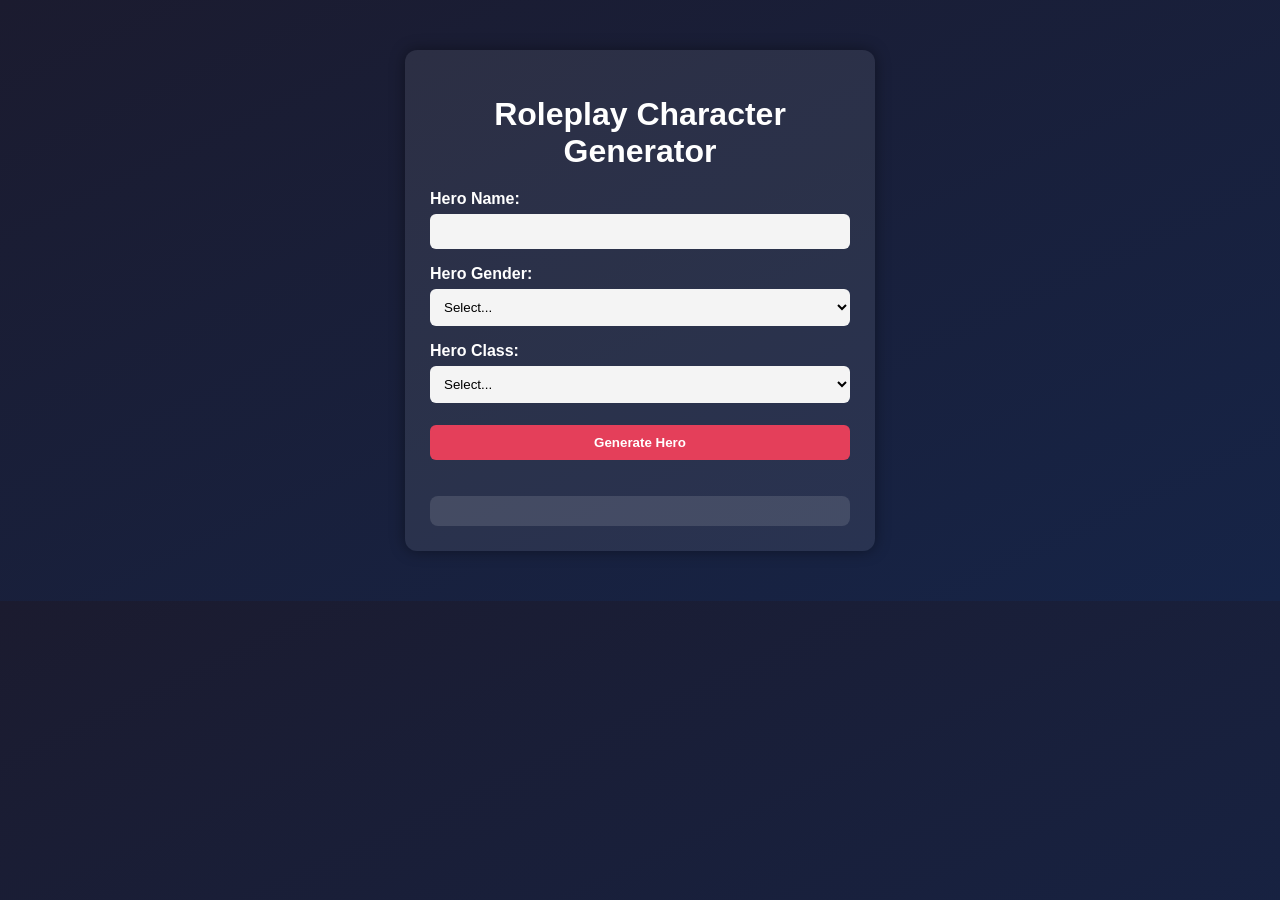
<file: week-2/project/index.html>
<!doctype html>
<html>
  <head>
    <!--
    Pragmatic JavaScript
    Chapter 1
    Programming Assignment

    Author: Leslie Espino
    Date: April 5th, 2026
    Filename: index.html
  -->

    <title>Roleplay Character Generator</title>
    <link rel="stylesheet" type="text/css" href="styles.css" />
  </head>

  <body>
    <div id="mainContainer">
      <h1>Roleplay Character Generator</h1>
      <form id="characterForm">
        <label for="heroName">Hero Name:</label><br />
        <input type="text" id="heroName" name="heroName" required /><br />

        <label for="heroGender">Hero Gender:</label><br />
        <select id="heroGender" name="heroGender" required>
          <option value="">Select...</option>
          <option value="male">Male</option>
          <option value="female">Female</option>
          <option value="other">Other</option></select
        ><br />

        <label for="heroClass">Hero Class:</label><br />
        <select id="heroClass" name="heroClass" required>
          <option value="">Select...</option>
          <option value="warrior">Warrior</option>
          <option value="mage">Mage</option>
          <option value="rogue">Rogue</option></select
        ><br />

        <button id="generateHero">Generate Hero</button>
      </form>

      <div id="characterOutput"></div>
    </div>

    <script src="script.js"></script>
  </body>
</html>
</file>
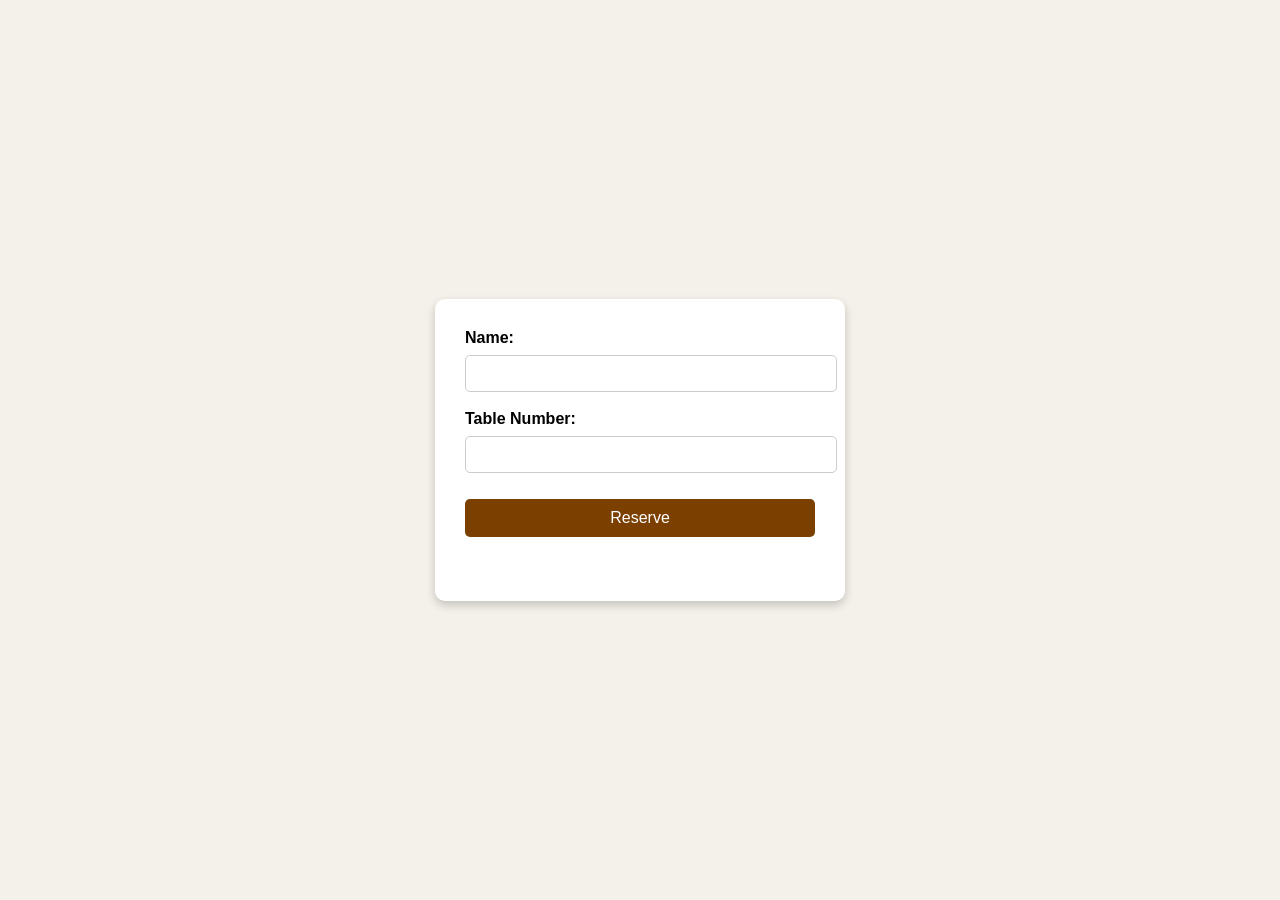
<file: week-5/restaurant-reservation/index.html>
<!doctype html>
<html>
  <head>
    <!--
      Pragmatic JavaScript
      Chapter 2
      Programming Assignment

      Author: Leslie Espino 
      Date: April 27th, 2026
      Filename: index.html
    -->
    <title>Table Reservation</title>
    <link rel="stylesheet" type="text/css" href="styles.css" />
  </head>
  <body>
    <div class="form-container">
      <form id="reservationForm">
        <label for="name">Name:</label><br />
        <input type="text" id="name" name="name" /><br />
        <label for="tableNumber">Table Number:</label><br />
        <input type="number" id="tableNumber" name="tableNumber" /><br />
        <input type="submit" value="Reserve" />
      </form>
      <p id="message"></p>
    </div>
    <script src="script.js"></script>
  </body>
</html>
</file>
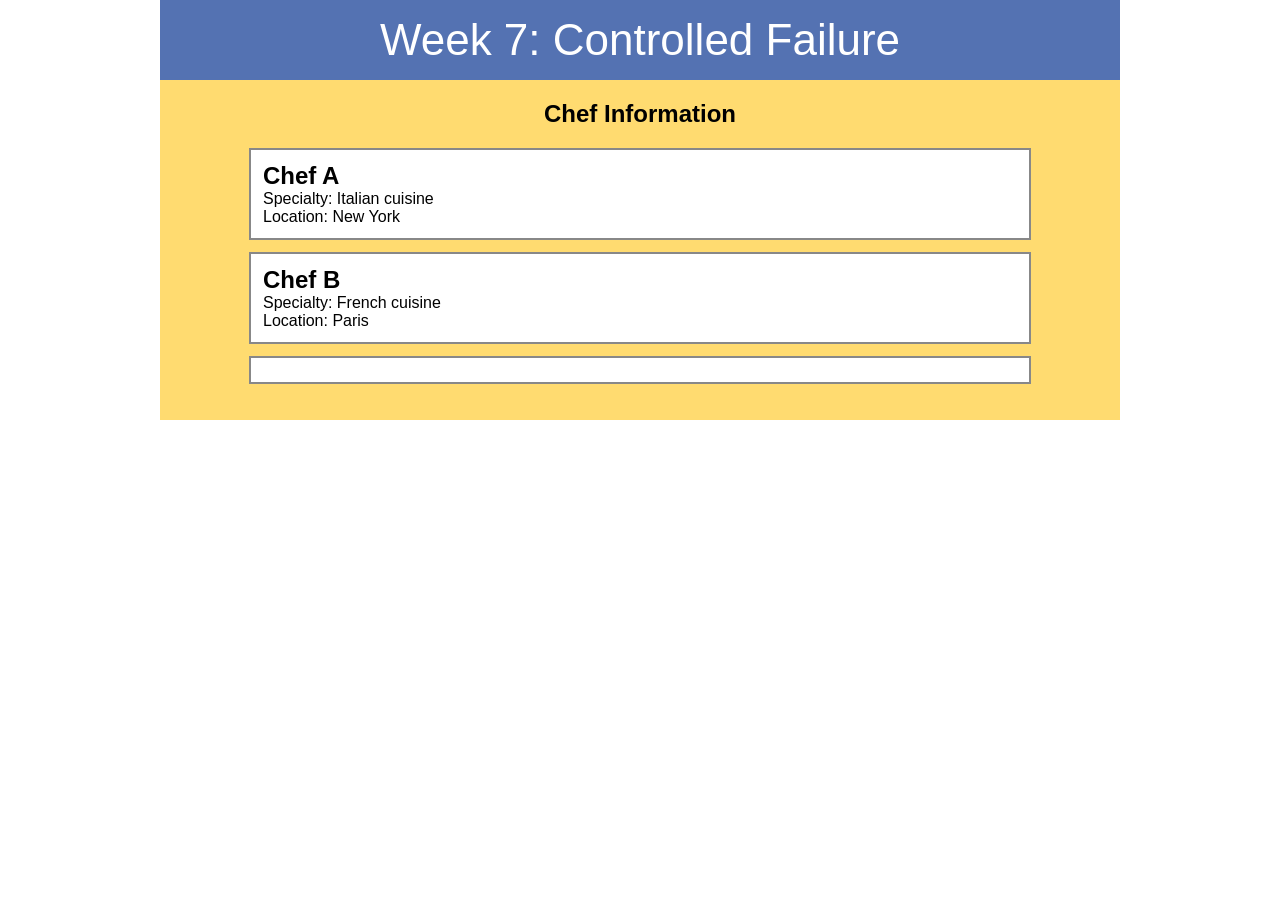
<file: week-7/chef-dashboard/index.html>
<!DOCTYPE html>
<html lang="en">
<head>
  <meta charset="utf-8">
  <title>WEB 330 – Week 7</title>
  <link rel="stylesheet" href="styles.css">
</head>
<body>
  <header>Week 7: Controlled Failure</header>

  <section>
    <h1>Chef Information</h1>
    <div id="chef1"></div>
    <div id="chef2"></div>
    <div id="chef3"></div>
  </section>

  <script src="script.js"></script>
</body>
</html>
</file>
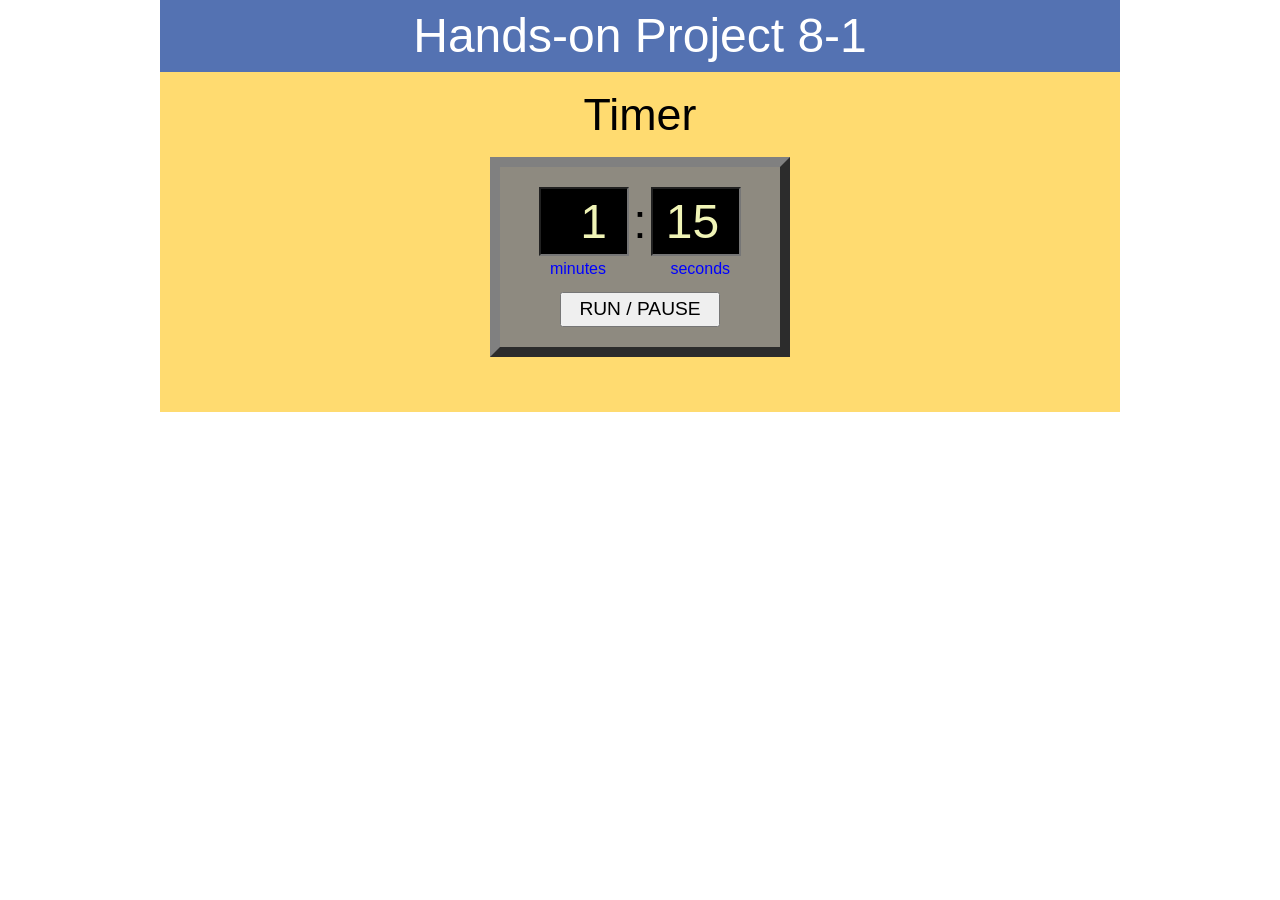
<file: week-1/project-1/project08-01.html>
<!doctype html>
<html>
  <head>
    <!--
      JavaScript 7th Edition
      Chapter 8
      Hands-on Project 8-1

      Author: Leslie Espino
      Date: March 29th, 2026

      Filename: project08-01.html
   -->
    <meta charset="utf-8" />
    <meta name="viewport" content="width=device-width,initial-scale=1.0" />
    <title>Hands-on Project 8-1</title>
    <link rel="stylesheet" href="styles.css" />
    <script src="project08-01.js" defer></script>
  </head>

  <body>
    <header>
      <h1>Hands-on Project 8-1</h1>
    </header>

    <section>
      <h1>Timer</h1>
      <div id="timerClock">
        <input
          id="minutesBox"
          type="number"
          value="1"
          min="0"
          max="10"
          step="1"
        />
        <span id="separator">:</span>
        <input
          id="secondsBox"
          type="number"
          value="15"
          min="0"
          max="59"
          step="1"
        /><br />
        <span id="minLabel">minutes</span> <span id="secLabel">seconds</span>
        <input id="runPauseButton" type="button" value="RUN / PAUSE" />
      </div>
    </section>
  </body>
</html>
</file>
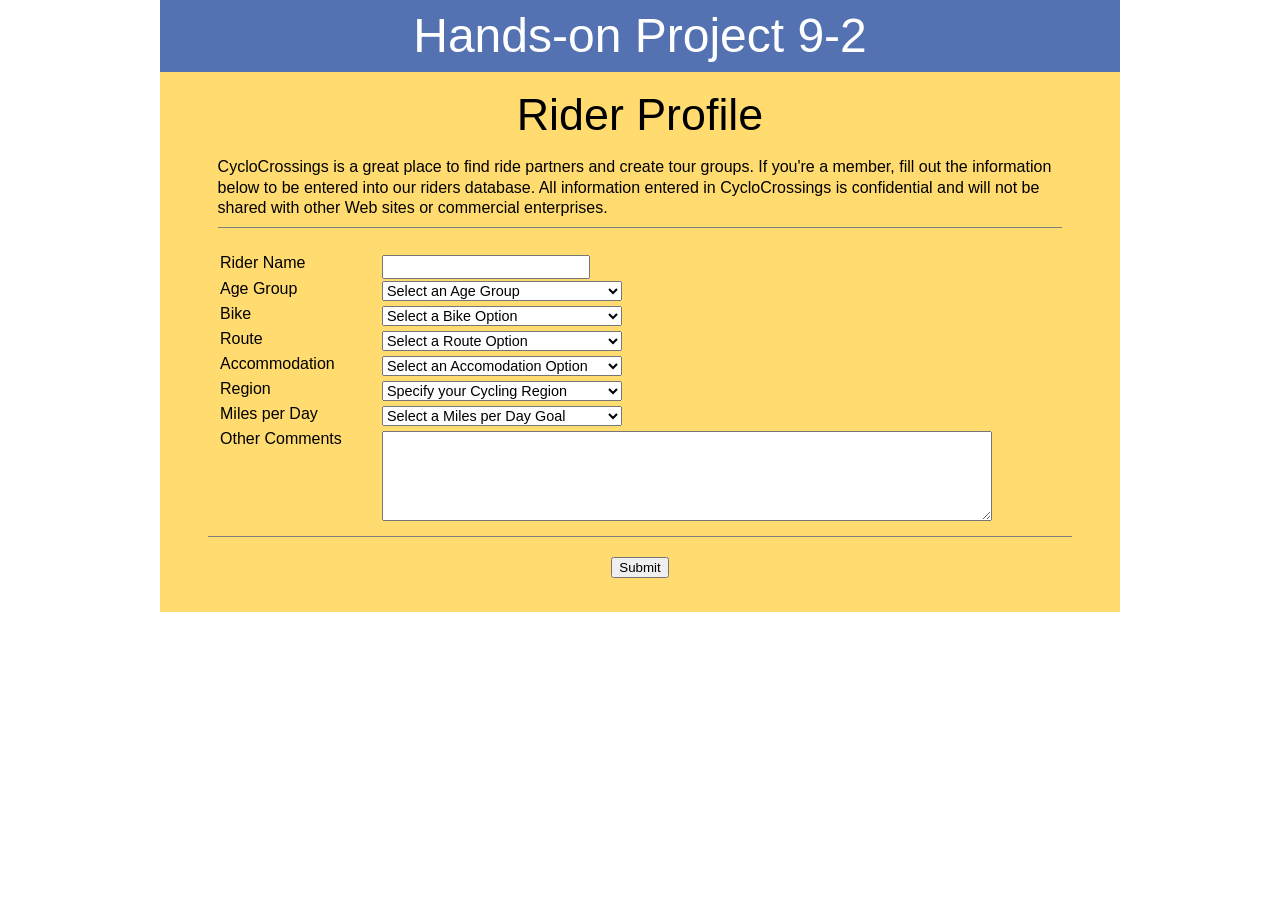
<file: week-3/project/project09-02a.html>
<!doctype html>
<html>
  <head>
    <!--
      JavaScript 7th Edition
      Chapter 9
      Hands-on Project 9-2

      Author: Leslie Espino
      Date: April 11th, 2026

      Filename: project09-02a.html
   -->
    <meta charset="utf-8" />
    <title>Hands-on Project 9-2</title>
    <link rel="stylesheet" href="styles.css" />
  </head>

  <body>
    <header>
      <h1>Hands-on Project 9-2</h1>
    </header>

    <section>
      <h1>Rider Profile</h1>
      <p id="intro">
        CycloCrossings is a great place to find ride partners and create tour
        groups. If you're a member, fill out the information below to be entered
        into our riders database. All information entered in CycloCrossings is
        confidential and will not be shared with other Web sites or commercial
        enterprises.
      </p>

      <table id="profile">
        <colgroup>
          <col id="firstCol" />
          <col id="secondCol" />
        </colgroup>
        <tr>
          <td>Rider Name</td>
          <td>
            <input name="riderName" id="riderName" type="text" />
          </td>
        </tr>
        <tr>
          <td>Age Group</td>
          <td>
            <select name="ageGroup" id="ageGroup" size="1">
              <option value="">Select an Age Group</option>
              <option value="16 - 20">16 - 20</option>
              <option value="21 - 30">21 - 30</option>
              <option value="31 - 40">31 - 40</option>
              <option value="41 - 50">41 - 50</option>
              <option value="51 - 60">51 - 60</option>
              <option value="61 - 70">61 - 70</option>
              <option value="71+">71+</option>
            </select>
          </td>
        </tr>
        <tr>
          <td>Bike</td>
          <td>
            <select name="bikeOption" id="bikeOption" size="1">
              <option value="">Select a Bike Option</option>
              <option value="road">Road Bike</option>
              <option value="mountain">Mountain Bike</option>
              <option value="either">Either</option>
            </select>
          </td>
        </tr>
        <tr>
          <td>Route</td>
          <td>
            <select name="routeOption" id="routeOption" size="1">
              <option value="">Select a Route Option</option>
              <option value="road">Road</option>
              <option value="trail">Trail</option>
              <option value="either">Either</option>
            </select>
          </td>
        </tr>
        <tr>
          <td>Accommodation</td>
          <td>
            <select name="accOption" id="accOption" size="1">
              <option value="">Select an Accomodation Option</option>
              <option value="camping">Camping</option>
              <option value="motel">Motel</option>
              <option value="either">Either</option>
            </select>
          </td>
        </tr>
        <tr>
          <td>Region</td>
          <td>
            <select name="region" id="region" size="1">
              <option value="">Specify your Cycling Region</option>
              <option value="Northeast">Northeast</option>
              <option value="East Coast">East Coast</option>
              <option value="Southeast">Southeast</option>
              <option value="Midwest">Midwest</option>
              <option value="Mountain">Mountain</option>
              <option value="Southwest">Southwest</option>
              <option value="West Coast">West Coast</option>
              <option value="Northwest">Northwest</option>
            </select>
          </td>
        </tr>
        <tr>
          <td>Miles per Day</td>
          <td>
            <select name="miles" id="miles" size="1">
              <option value="">Select a Miles per Day Goal</option>
              <option value="21 - 40">21 - 40</option>
              <option value="41 - 60">41 - 60</option>
              <option value="61 - 80">61 - 80</option>
              <option value="81 - 100">81 - 100</option>
              <option value="100+">100+</option>
            </select>
          </td>
        </tr>
        <tr>
          <td>Other Comments</td>
          <td>
            <textarea name="comments" id="comments"></textarea>
          </td>
        </tr>
      </table>

      <p style="text-align: center">
        <input
          id="submitButton"
          type="button"
          value="Submit"
          onclick="showData()"
        />
      </p>
    </section>
    <script src="project09-02a.js"></script>
  </body>
</html>
</file>
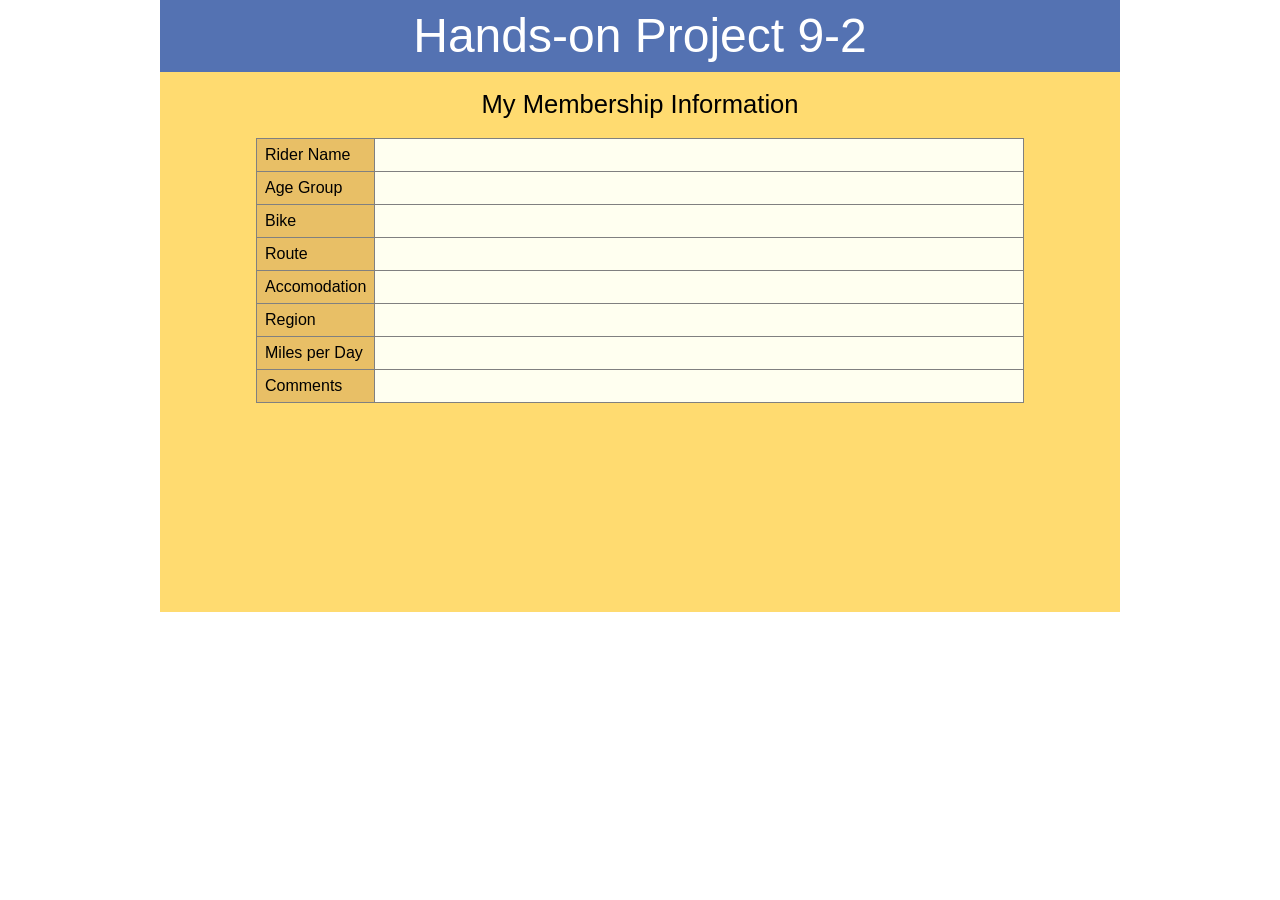
<file: week-3/project/project09-02b.html>
<!doctype html>
<html>
  <head>
    <!--
      JavaScript 7th Edition
      Chapter 8
      Hands-on Project 9-2

      Author: Leslie Espino 
      Date: April 11th, 2026

      Filename: project09-02b.html
   -->
    <meta charset="utf-8" />
    <meta name="viewport" content="width=device-width,initial-scale=1.0" />
    <title>Hands-on Project 9-2</title>
    <link rel="stylesheet" href="styles.css" />
  </head>

  <body>
    <header>
      <h1>Hands-on Project 9-2</h1>
    </header>

    <section>
      <h1 id="h2b">My Membership Information</h1>

      <table id="order">
        <tr>
          <th>Rider Name</th>
          <td id="riderName"></td>
        </tr>
        <tr>
          <th>Age Group</th>
          <td id="ageGroup"></td>
        </tr>
        <tr>
          <th>Bike</th>
          <td id="bikeOption"></td>
        </tr>
        <tr>
          <th>Route</th>
          <td id="routeOption"></td>
        </tr>
        <tr>
          <th>Accomodation</th>
          <td id="accOption"></td>
        </tr>
        <tr>
          <th>Region</th>
          <td id="region"></td>
        </tr>
        <tr>
          <th>Miles per Day</th>
          <td id="miles"></td>
        </tr>
        <tr>
          <th>Comments</th>
          <td id="comments"></td>
        </tr>
      </table>
    </section>
    <script src="project09-02b.js"></script>
  </body>
</html>
</file>
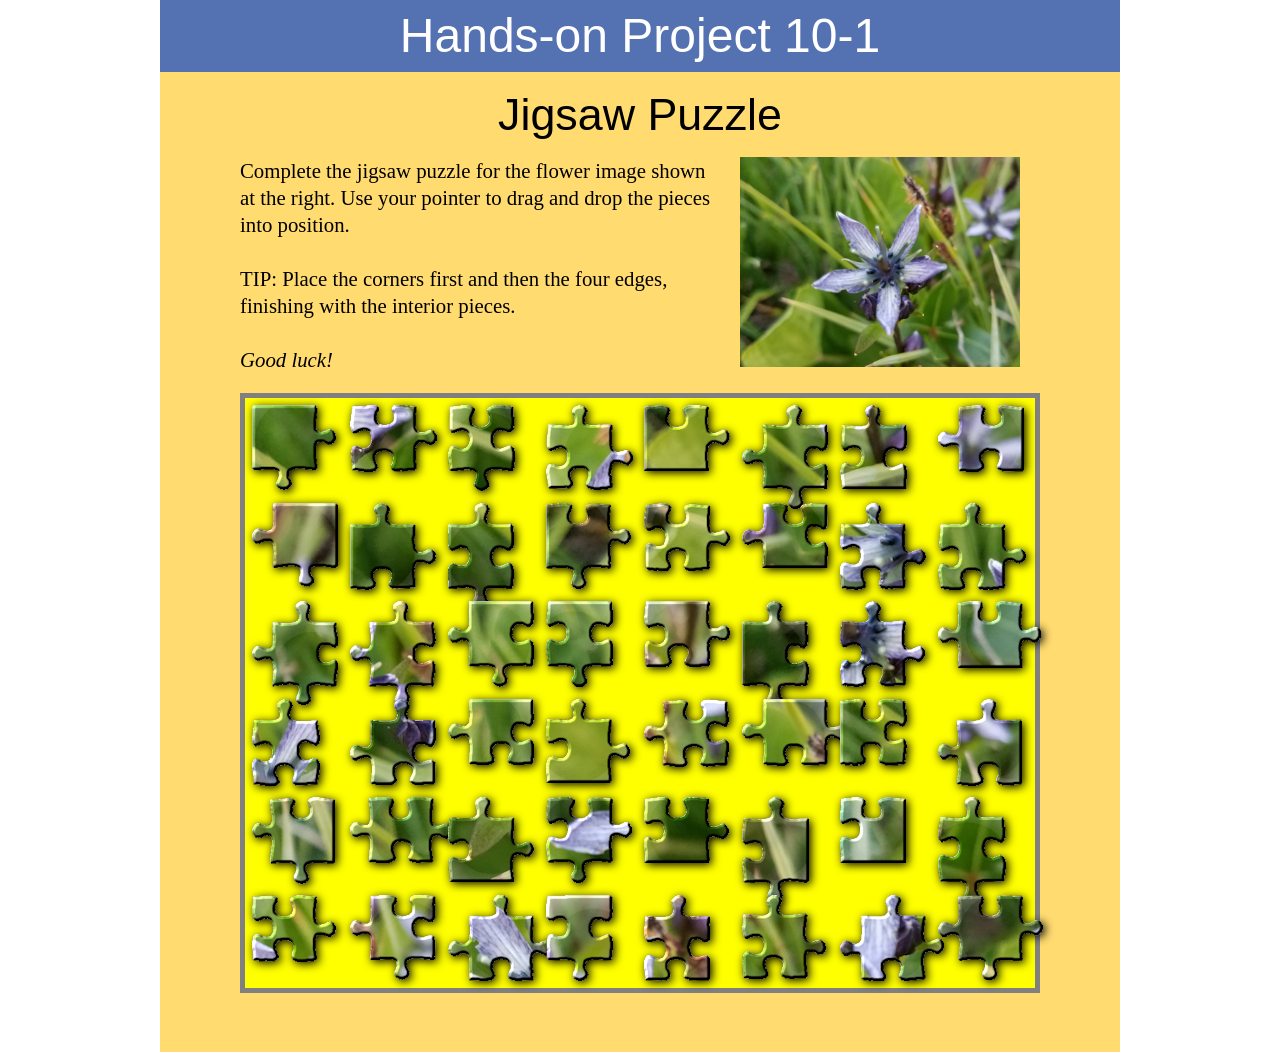
<file: week-4/project/project10-01.html>
<!doctype html>
<html>
  <head>
    <!--
      JavaScript 7th Edition
      Chapter 10
      Hands-on Project 10-1

      Author: Leslie Espino
      Date: April 18th, 2026

      Filename: project10-01.html
   -->
    <meta charset="utf-8" />
    <meta name="viewport" content="width=device-width,initial-scale=1.0" />
    <title>Hands-on Project 10-1</title>
    <link rel="stylesheet" href="styles.css" />
    <script src="project10-01.js" defer></script>
  </head>

  <body>
    <header>
      <h1>Hands-on Project 10-1</h1>
    </header>

    <section>
      <h1>Jigsaw Puzzle</h1>
      <p>
        <img src="puzzle.png" alt="" /> Complete the jigsaw puzzle for the
        flower image shown at the right. Use your pointer to drag and drop the
        pieces into position. <br /><br />
        TIP: Place the corners first and then the four edges, finishing with the
        interior pieces. <br />
        <br /><em>Good luck!</em>
      </p>
      <div id="puzzleBoard"></div>
    </section>
  </body>
</html>
</file>
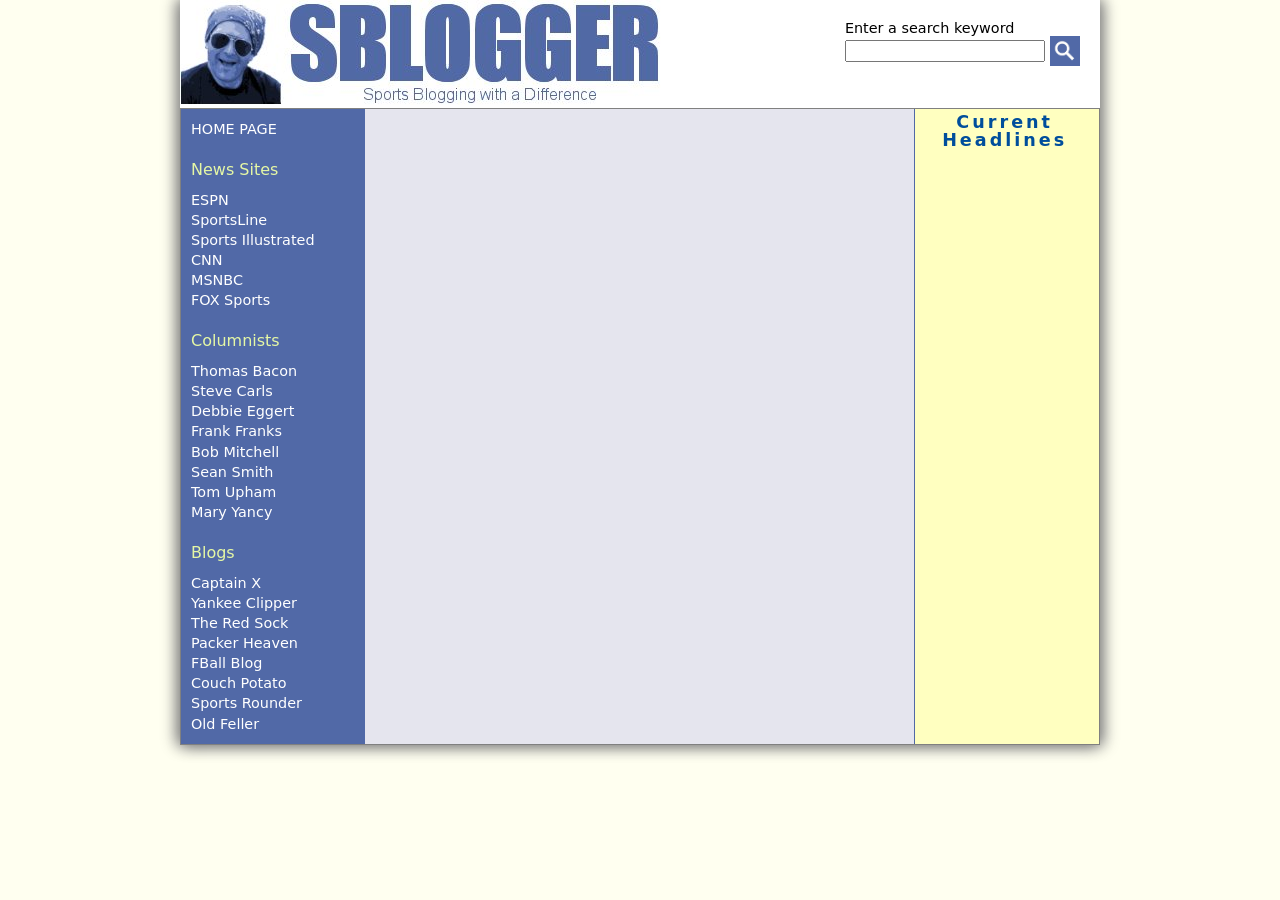
<file: week-6/chapter/js11_txt.html>
<!DOCTYPE html>
<html>
<head>
   <!--
      JavaScript 7th Edition
      Chapter 11
      Chapter case

      SBlogger Website
      Author: 
      Date:   

      Filename: js11.html
   -->
   <title>Sblogger News</title>
   <meta charset="utf-8" />
   <link href="styles.css" rel="stylesheet" type="text/css" />

</head>

<body>
   <header>
      <img src="sblogo.jpg" alt="SBLOGGER" />
          <div id="search">
            <label for="sInput">Enter a search keyword</label><br />
            <input type="text" id="sInput" name="sInput" autocomplete="off" />
            <input type="image" id="sButton" src="search.png" />

            <div id="suggestBox"></div>
         </div>  
   </header>

   <section>
   <nav id="links">
      <ul>
         <li><a href="sblogger.htm">HOME PAGE</a></li>
         <li class="linktitle">News Sites</li>
         <li><a href="#">ESPN</a></li>
         <li><a href="#">SportsLine</a></li>
         <li><a href="#">Sports Illustrated</a></li>
         <li><a href="#">CNN</a></li>
         <li><a href="#">MSNBC</a></li>
         <li><a href="#">FOX Sports</a></li>
         <li class="linktitle">Columnists</li>
         <li><a href="#">Thomas Bacon</a></li>
         <li><a href="#">Steve Carls</a></li>
         <li><a href="#">Debbie Eggert</a></li>
         <li><a href="#">Frank Franks</a></li>
         <li><a href="#">Bob Mitchell</a></li>
         <li><a href="#">Sean Smith</a></li>
         <li><a href="#">Tom Upham</a></li>
         <li><a href="#">Mary Yancy</a></li>
         <li class="linktitle">Blogs</li>
         <li><a href="#">Captain X</a></li>
         <li><a href="#">Yankee Clipper</a></li>
         <li><a href="#">The Red Sock</a></li>
         <li><a href="#">Packer Heaven</a></li>
         <li><a href="#">FBall Blog</a></li>
         <li><a href="#">Couch Potato</a></li>
         <li><a href="#">Sports Rounder</a></li>
         <li><a href="#">Old Feller</a></li>
      </ul>         
      </nav>
      
      <article id="stories"></article>
      
      <aside id="news">
         <h1>Current Headlines</h1>
      </aside>
   </section>  
</body>

</html>
</file>
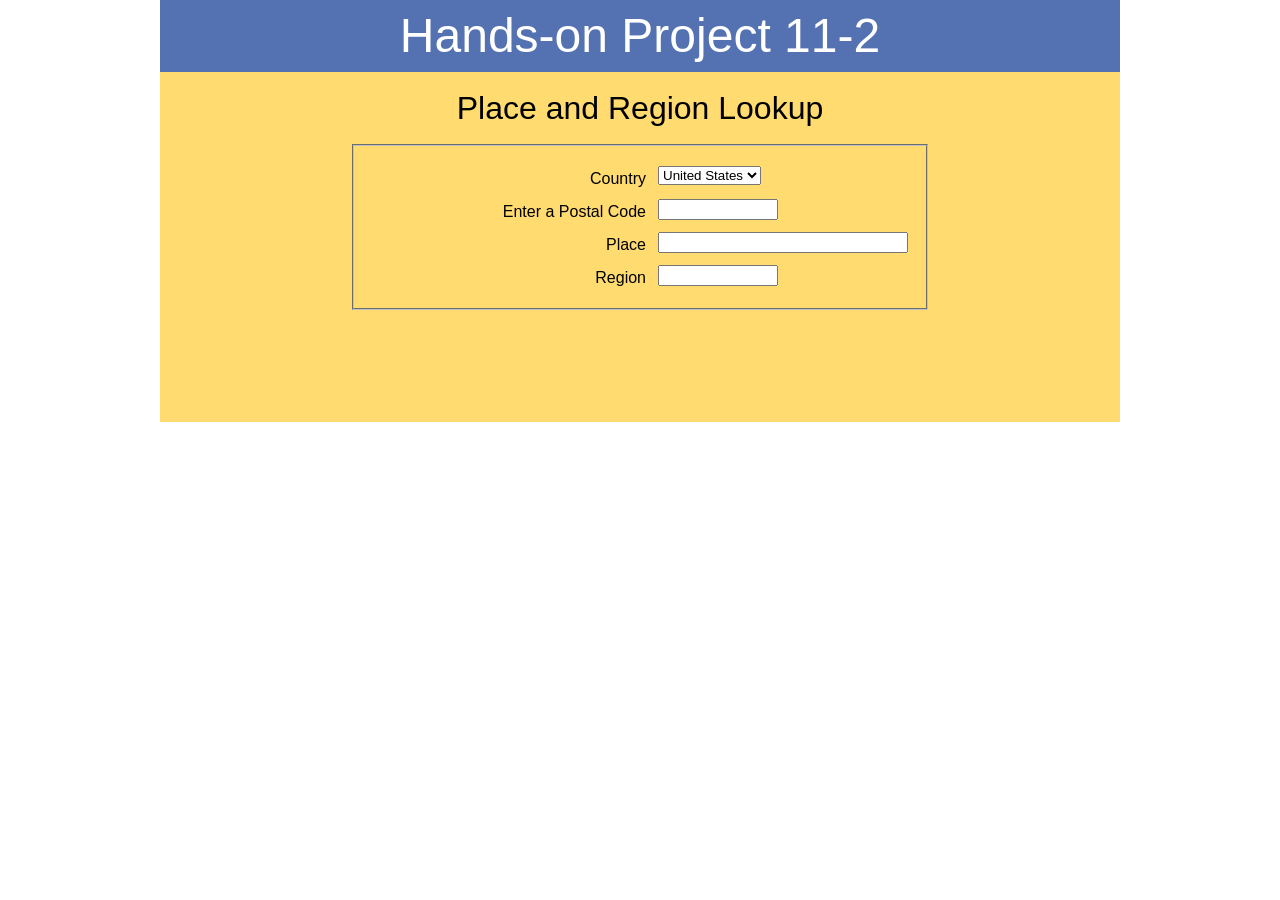
<file: week-6/project11-02/project11-02.html>
<!doctype html>
<html>
  <head>
    <!--
      JavaScript 7th Edition
      Chapter 11
      Hands-on Project 11-2

      Author: Leslie Espino 
      Date: May 3rd, 2026

      Filename: project11-02.html
   -->
    <meta charset="utf-8" />
    <meta name="viewport" content="width=device-width,initial-scale=1.0" />
    <title>Hands-on Project 11-2</title>
    <link rel="stylesheet" href="styles.css" />
    <script src="project11-02.js" defer></script>
  </head>

  <body>
    <header>
      <h1>Hands-on Project 11-2</h1>
    </header>

    <section>
      <h1>Place and Region Lookup</h1>
      <fieldset id="addressFields">
        <label for="country">Country</label>
        <select name="country" id="country">
          <option value="us">United States</option>
          <option value="at">Austria</option>
          <option value="ca">Canada</option>
          <option value="ch">Switzerland</option>
          <option value="de">Germany</option>
          <option value="fr">France</option>
          <option value="gb">Great Britain</option>
          <option value="in">India</option>
          <option value="it">Italy</option>
          <option value="jp">Japan</option>
          <option value="mx">Mexico</option>
          <option value="nz">New Zealand</option>
          <option value="ru">Russia</option>
          <option value="es">Spain</option>
          <option value="se">Sweden</option>
          <option value="tr">Turkey</option>
          <option value="za">South Africa</option>
        </select>
        <label for="postalCode">Enter a Postal Code</label>
        <input
          type="text"
          name="postalCode"
          id="postalCode"
          autocomplete="off"
        />
        <label for="place">Place</label>
        <input type="text" name="place" id="place" autocomplete="off" />
        <label for="region">Region</label>
        <input type="text" name="region" id="region" autocomplete="off" />
      </fieldset>
    </section>
  </body>
</html>
</file>
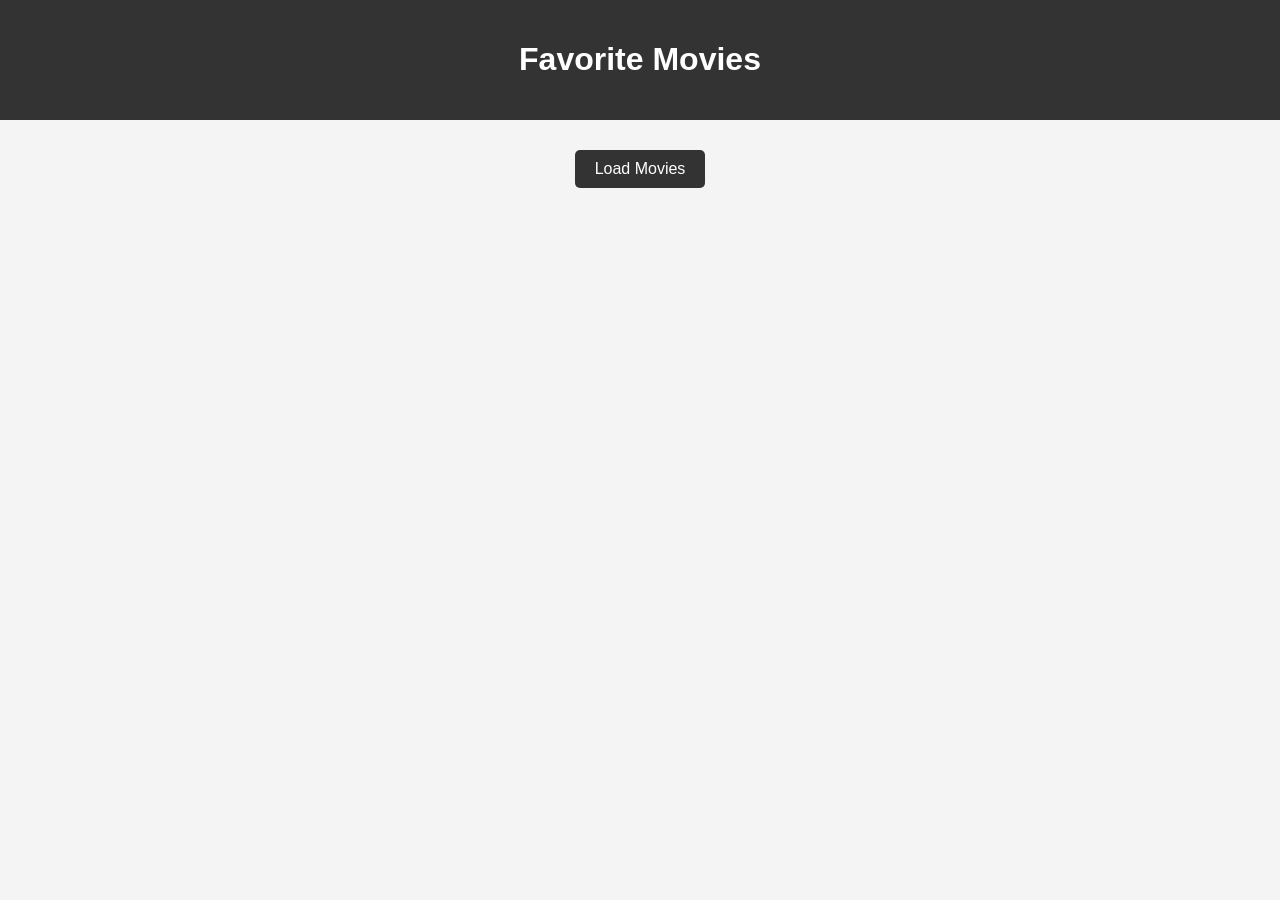
<file: week-9/project12-03/project12-03.html>
<!doctype html>
<html lang="en">
  <head>
    <meta charset="UTF-8" />
    <meta name="viewport" content="width=device-width, initial-scale=1.0" />
    <title>Movie Collection</title>
    <link rel="stylesheet" href="styles.css" />
  </head>

  <body>
    <header>
      <h1>Favorite Movies</h1>
    </header>

    <main>
      <button id="loadBtn">Load Movies</button>

      <p id="message"></p>

      <div id="movieContainer"></div>
    </main>

    <script src="project12-03.js"></script>
  </body>
</html>
</file>
<file: week-2/project/styles.css>
/*
  Pragmatic JavaScript
  Chapter 1
  Programming Assignment

  Author: Leslie Espino 
  Date: April 5th, 2026
  Filename: styles.css
*/

body {
  font-family: Arial, sans-serif;
  background: linear-gradient(to bottom right, #1b1b2f, #162447);
  color: #ffffff;
  margin: 0;
  padding: 0;
}

#mainContainer {
  width: 420px;
  margin: 50px auto;
  background-color: rgba(255, 255, 255, 0.08);
  padding: 25px;
  border-radius: 12px;
  box-shadow: 0 0 15px rgba(0, 0, 0, 0.4);
}

h2 {
  margin-top: 0;
}

label {
  font-weight: bold;
}

input,
select,
button {
  width: 100%;
  padding: 10px;
  margin-top: 6px;
  margin-bottom: 16px;
  border: none;
  border-radius: 6px;
  box-sizing: border-box;
}

input,
select {
  background-color: #f4f4f4;
  color: #000000;
}

button {
  background-color: #e43f5a;
  color: white;
  font-weight: bold;
  cursor: pointer;
}

button:hover {
  background-color: #ff5c7a;
}

#characterOutput {
  margin-top: 20px;
  padding: 15px;
  background-color: rgba(255, 255, 255, 0.12);
  border-radius: 8px;
}

h1 {
  text-align: center;
  margin-bottom: 20px;
}
</file>
<file: week-5/restaurant-reservation/styles.css>
/*
  Pragmatic JavaScript
  Chapter 2
  Programming Assignment

  Author: Leslie Espino 
  Date: April 27th, 2026
  Filename: styles.css
*/

body {
  font-family: Arial, sans-serif;
  background-color: #f4f1ea;
  display: flex;
  justify-content: center;
  align-items: center;
  height: 100vh;
  margin: 0;
}

.form-container {
  background-color: white;
  padding: 30px;
  width: 350px;
  border-radius: 10px;
  box-shadow: 0 4px 10px rgba(0, 0, 0, 0.2);
}

label {
  font-weight: bold;
}

input {
  width: 100%;
  padding: 10px;
  margin: 8px 0 18px 0;
  border: 1px solid #ccc;
  border-radius: 5px;
}

input[type="submit"] {
  background-color: #7b3f00;
  color: white;
  border: none;
  cursor: pointer;
  font-size: 16px;
}

input[type="submit"]:hover {
  background-color: #5c2f00;
}

#message {
  font-weight: bold;
  margin-top: 15px;
  text-align: center;
}
</file>
<file: week-7/chef-dashboard/styles.css>
/* JavaScript 7th Edition style (adapted) */

* { box-sizing: border-box; }

html, body, div, h1, h2, p, header, section {
  margin: 0;
  padding: 0;
  border: 0;
}

body {
  width: 960px;
  margin: 0 auto;
  font-family: Verdana, Geneva, sans-serif;
}

header {
  background: #5472B2;
  color: #fff;
  font-size: 44px;
  text-align: center;
  padding: 15px 0;
}

section {
  background-color: #FFDB70;
  padding: 20px;
  min-height: 340px;
}

section h1 {
  text-align: center;
  margin-bottom: 20px;
}

div {
  background: #fff;
  width: 85%;
  margin: 12px auto;
  padding: 12px;
  border: 2px solid #888;
}
</file>
<file: week-1/project-1/styles.css>
/*  JavaScript 7th Edition
    Chapter 8
    Hands-on Project 8-1

    Filename: styles.css
*/

/* apply a natural box layout model to all elements */
* {
   -moz-box-sizing: border-box;
   -webkit-box-sizing: border-box;
   box-sizing: border-box;
}

/* reset rules */
html, body, div, span, applet, object, iframe,
h1, h2, h3, h4, h5, h6, p, blockquote, pre,
a, abbr, acronym, address, big, cite, code,
del, dfn, em, img, ins, kbd, q, s, samp,
small, strike, strong, sub, sup, tt, var,
b, u, i, center,
dl, dt, dd, ol, ul, li,
fieldset, form, label, legend,
table, caption, tbody, tfoot, thead, tr, th, td,
article, aside, canvas, details, embed, 
figure, figcaption, footer, header, hgroup, 
menu, nav, output, ruby, section, summary,
time, mark, audio, video {
   margin: 0;
   padding: 0;
   border: 0;
   font-size: 100%;
   font: inherit;
   vertical-align: baseline;
}

/* HTML5 display-role reset for older browsers */
article, aside, details, figcaption, figure, 
footer, header, hgroup, menu, nav, section {
   display: block;
}

body {
   line-height: 1;
   width: 960px;
   background: white;
   margin: 0 auto;
   font-family: Verdana, Geneva, sans-serif; 
}

ol, ul {
   list-style: none;
}

/* page header */
header {
   background: #5472B2;
   width: 100%;
   color: #FFFFFF;
   font-size: 48px;
   text-align: center;
   line-height: 1.5em;
   margin-bottom: 0;
}



/*-------------------- Project Styles ------------------*/

section {
   background-color: #FFDB70;
   margin-top: 0;
   padding-bottom: 20px;
   user-select:none;
   height: 340px;
}

section h1 {
   font-size: 2.8em;
   text-align: center;
   margin: 0;
   padding: 20px 0;
}

div#timerClock {
   display: block;
   margin: 0 auto;
   width: 300px;
   background-color: rgba(130, 130, 130, 0.9);
   text-align: center;
   height: 200px;
   border: 10px outset gray;
}
input#minutesBox, input#secondsBox {
   font-size: 3em;
   display: inline-block;
   width: 90px;
   text-align: right;
   padding: 5px;
   background-color: black;
   color:#F0F4B6;
   margin-top: 20px;
   
}

span#separator {
   display: inline-block;
   font-size: 3em;
   text-align: center;
}

span#minLabel, span#secLabel {
   display: inline-block;
   margin: 5px 30px;
   color: blue;
}

input#runPauseButton {
   font-size: 1.2em;
   display: block;
   width: 160px;
   height: 35px;
   margin: 10px auto;
   cursor: pointer;
}
</file>
<file: week-3/project/styles.css>
/*  JavaScript 7th Edition
    Chapter 9
    Hands-on Project 9-2

    Filename: styles.css
*/

/* apply a natural box layout model to all elements */
* {
  -moz-box-sizing: border-box;
  -webkit-box-sizing: border-box;
  box-sizing: border-box;
}

/* reset rules */
html,
body,
div,
span,
applet,
object,
iframe,
h1,
h2,
h3,
h4,
h5,
h6,
p,
blockquote,
pre,
a,
abbr,
acronym,
address,
big,
cite,
code,
del,
dfn,
em,
img,
ins,
kbd,
q,
s,
samp,
small,
strike,
strong,
sub,
sup,
tt,
var,
b,
u,
i,
center,
dl,
dt,
dd,
ol,
ul,
li,
form,
label,
legend,
table,
caption,
tbody,
tfoot,
thead,
tr,
th,
td,
article,
aside,
canvas,
details,
embed,
figure,
figcaption,
footer,
header,
hgroup,
menu,
nav,
output,
ruby,
section,
summary,
time,
mark,
audio,
video {
  margin: 0;
  padding: 0;
  border: 0;
  font-size: 100%;
  font: inherit;
  vertical-align: baseline;
}

/* HTML5 display-role reset for older browsers */
article,
aside,
details,
figcaption,
figure,
footer,
header,
hgroup,
menu,
nav,
section {
  display: block;
}

body {
  line-height: 1;
  width: 960px;
  background: white;
  margin: 0 auto;
  font-family: Verdana, Geneva, sans-serif;
}

ol,
ul {
  list-style: none;
}

/* page header */
header {
  background: #5472b2;
  width: 100%;
  color: #ffffff;
  font-size: 48px;
  text-align: center;
  line-height: 1.5em;
  margin-bottom: 0;
}

/*-------------------- Project Styles ------------------*/

section {
  background-color: #ffdb70;
  margin-top: 0;
  padding-bottom: 20px;
  user-select: none;
  height: 540px;
}

section h1 {
  font-size: 2.8em;
  text-align: center;
  margin: 0;
  padding: 20px 0;
}

section h1#h2b {
  font-size: 1.6em;
  text-align: center;
  margin: 0;
  padding: 20px 0;
}

#intro {
  font-size: 1em;
  width: 88%;
  margin: 0 auto 15px;
  border-bottom: 1px solid gray;
  padding-bottom: 8px;
  line-height: 1.3;
}

table#profile {
  width: 90%;
  font-size: 1em;
  padding: 10px;
  border-bottom: 1px solid gray;
  margin: 0 auto 20px;
}

table#profile col#firstCol {
  width: 160px;
}

table#profile input {
  font-size: 1em;
  margin-right: 10px;
}

table#profile td {
  vertical-align: top;
  height: 23px;
}

table#profile textarea {
  width: 90%;
  height: 90px;
}

table#profile select {
  font-size: 0.9em;
  width: 240px;
}

table#profile #submitButton {
  width: 150px;
  letter-spacing: 3px;
  background-color: rgb(193, 193, 193);
}

table#order {
  width: 80%;
  margin: 0 auto;
  border-collapse: collapse;
  background-color: ivory;
}

table#order th {
  border: 1px solid gray;
  text-align: left;
  width: 110px;
  padding: 8px;
  background-color: rgba(232, 191, 102, 1);
}

table#order td {
  border: 1px solid gray;
  padding: 8px;
  line-height: 1.4;
}
</file>
<file: week-4/project/styles.css>
/*  JavaScript 7th Edition
    Chapter 10
    Hands-on Project 10-1

    Filename: styles.css
*/

/* apply a natural box layout model to all elements */
* {
  -moz-box-sizing: border-box;
  -webkit-box-sizing: border-box;
  box-sizing: border-box;
}

/* reset rules */
html,
body,
div,
span,
applet,
object,
iframe,
h1,
h2,
h3,
h4,
h5,
h6,
p,
blockquote,
pre,
a,
abbr,
acronym,
address,
big,
cite,
code,
del,
dfn,
em,
img,
ins,
kbd,
q,
s,
samp,
small,
strike,
strong,
sub,
sup,
tt,
var,
b,
u,
i,
center,
dl,
dt,
dd,
ol,
ul,
li,
form,
label,
legend,
table,
caption,
tbody,
tfoot,
thead,
tr,
th,
td,
article,
aside,
canvas,
details,
embed,
figure,
figcaption,
footer,
header,
hgroup,
menu,
nav,
output,
ruby,
section,
summary,
time,
mark,
audio,
video {
  margin: 0;
  padding: 0;
  border: 0;
  font-size: 100%;
  font: inherit;
  vertical-align: baseline;
}

/* HTML5 display-role reset for older browsers */
article,
aside,
details,
figcaption,
figure,
footer,
header,
hgroup,
menu,
nav,
section {
  display: block;
}

body {
  line-height: 1;
  width: 960px;
  background: white;
  margin: 0 auto;
  font-family: Verdana, Geneva, sans-serif;
}

ol,
ul {
  list-style: none;
}

/* page header */
header {
  background: #5472b2;
  width: 100%;
  color: #ffffff;
  font-size: 48px;
  text-align: center;
  line-height: 1.5em;
  margin-bottom: 0;
}

/*-------------------- Project Styles ------------------*/

section {
  background-color: #ffdb70;
  margin-top: 0;
  padding-bottom: 20px;
  user-select: none;
  height: 980px;
}

section h1 {
  font-size: 2.8em;
  text-align: center;
  margin: 0;
  padding: 20px 0;
}

section p {
  width: 800px;
  margin: 0 auto;
  font-size: 1.3em;
  line-height: 1.3;
  font-family:
    Baskerville, "Palatino Linotype", Palatino, "Century Schoolbook L",
    "Times New Roman", "serif";
}
section p img {
  float: right;
  margin: 0 20px 20px 20px;
  width: 280px;
}

em {
  font-style: italic;
}

div#puzzleBoard {
  clear: right;
  width: 800px;
  height: 600px;
  margin: 20px auto;
  border: 5px solid gray;
  position: relative;
  background-color: yellow;
}

div#puzzleBoard img {
  position: absolute;
  user-drag: none;
  user-select: none;
  filter: drop-shadow(2px 2px 5px black);
  cursor: pointer;
  display: block;
}
</file>
<file: week-6/chapter/styles.css>
/*  JavaScript 7th Edition
    Chapter 11
    Chapter case

    Style sheet for SBlogger website

    Filename: styles.css
*/

/* apply a natural box layout model to all elements */
* {
   box-sizing: border-box;
}

/* reset rules */
html, body, div, span, applet, object, iframe,
h1, h2, h3, h4, h5, h6, p, blockquote, pre,
abbr, acronym, address, big, cite, code,
del, dfn, img, ins, kbd, q, s, samp,
small, strike, strong, sub, sup, tt, var,
b, u, i, center,
dl, dt, dd, ol, ul, li,
fieldset, form, label, legend,
table, caption, tbody, tfoot, thead, tr, th, td,
article, aside, canvas, details, embed, 
figure, figcaption, footer, header, hgroup, 
menu, nav, output, ruby, section, summary,
time, mark, audio, video {
   margin: 0;
   padding: 0;
   border: 0;
   font-size: 100%;
   font: inherit;
   vertical-align: baseline;
}

/* HTML5 display-role reset for older browsers */
article, aside, details, figcaption, figure, 
footer, header, hgroup, menu, nav, section {
   display: block;
}

body {
   line-height: 1;
   width: 920px;
   background: ivory;
   box-shadow: 3px 0px 15px gray, -3px 0px 15px gray;
   margin: 0 auto;
   font-family: "Lucida Grande", "Lucida Sans Unicode", "Lucida Sans", "DejaVu Sans", Verdana, "sans-serif";
}

ol, ul {
   list-style: none;
}

blockquote, q {
   quotes: none;
}

blockquote:before, blockquote:after,
q:before, q:after {
   content: '';
   content: none;
}

table {
   border-collapse: collapse;
   border-spacing: 0;
}

body > header {
   width: 100%; 
   background-color: white; 
   position: relative;
}



/* Search Button Style */
#search {
   position: absolute;
   top: 20px;
   right: 20px;
}

#search label {
   font-size: 0.9em;

}

#sInput {
   width: 200px;
   font-size: 0.9em;
}

#sButton {
   vertical-align: middle;
   width: 30px;
   height: auto;
}

section {
   display: flex;
   flex-flow: row nowrap;
   border: 1px solid gray;
}

section > nav#links {
   flex: 1 3 150px;
}

section > article#stories {
   flex: 3 1 450px;
}

section > aside#news {
   flex: 1 3 150px;
}

/* Navigation Links */
nav#links {
   background-color: rgb(81, 105, 167);
   padding: 10px;
   flex: 1 1 150px;
}

nav#links ul li {
   font-size: 0.9em;
   line-height: 1.4em;
}

nav#links li.linktitle  {
   color: rgb(229, 247, 165); 
   font-size: 1em;
   margin: 20px 0 8px;
}

nav#links ul li a {
   text-decoration: none; 
   color: white;
}

nav#links ul li a:hover {
   color: black;
}

body > section > article#stories {
   padding: 7px;
   border-right: 1px solid rgb(81, 105, 165);
   background-color: rgba(0,0, 211, 0.1);
}

body > section > article#stories h1 {
   font-size: 1.5em;
   font-weight: normal;
   color: rgb(0, 78, 156);
   letter-spacing: 5px;
   margin: 5px 0 0 5px;
}

body > section > article#stories h6 {
   font-size: 1em;
   color: rgb(80, 158, 235);
   text-align: right;
   font-weight: normal;
   margin: 0 20px 10px 5px;
}

body > section > article#stories p {
   font-size: 1em;
   line-height: 1.2;
   font-family: "Lucida Grande", "Lucida Sans Unicode", "Lucida Sans", "DejaVu Sans", Verdana, "sans-serif";
   margin: 0 0 15px 0;
}
body > section > article#stories cite {
   display: block;
   font-size: 0.8em;
   text-align: right;
   padding-bottom: 7px;
   margin: 0 20px 10px 0;
   border-bottom: 1px solid rgb(0, 78, 156)}
   
body > section > article#stories img {
   display: block;
   width: 70%;
   height: auto;
   margin: 0 auto;
}


aside#news {
   background-color: rgb(255,255,192);
   padding: 0 15px 0 10px;
}

aside#news > article {
   border-bottom: 
}
aside#news h1 {
   font-size: 1.1em;
   font-weight: bold;
   font-family: "Lucida Grande", "Lucida Sans Unicode", "Lucida Sans", "DejaVu Sans", Verdana, "sans-serif";
   color: rgb(0, 78, 156);
   letter-spacing: 3px;
   text-align: center;
   margin: 5px 0 15px;
}

aside#news > article h2 {
   font-size: 1em;
   font-weight: bold;
   font-family: "Lucida Grande", "Lucida Sans Unicode", "Lucida Sans", "DejaVu Sans", Verdana, "sans-serif";
   margin: 0 0 5px 0;
}


aside#news > article h2 a {
   color: rgb(0, 78, 156);
   text-decoration: none;
}

aside#news >article h2 a:hover {
   color: red;
}

aside#news > article p {
   font-size: 0.8em;
   font-family:"Lucida Grande", "Lucida Sans Unicode", "Lucida Sans", "DejaVu Sans", Verdana, "sans-serif";
   padding-bottom: 7px;
   line-height: 1.2;
   margin: 0 0 15px 0;
   border-bottom: 1px solid rgb(0, 78, 156);
}

/* Suggestion Box Styles */

div#suggestBox {
   position: absolute;
   top: 38px;
   left: 0px;
   width: 203px;
   background-color: white;
   font-size: 1em;
   border: 1px solid rgb(151, 151, 151);
   display: none;
}
div#suggestBox > div {
   background-color: white;
   color: rgb(91, 91, 91);
   margin: 8px 0 8px 5px;
   cursor: pointer;
}

div#suggestBox > div:hover {
   background-color: rgb(0, 78, 156);
   color: rgb(255, 255, 192);
}
</file>
<file: week-6/project11-02/styles.css>
/*  JavaScript 7th Edition
    Chapter 11
    Hands-on Project 11-2

    Filename: styles.css
*/

/* apply a natural box layout model to all elements */
* {
   -moz-box-sizing: border-box;
   -webkit-box-sizing: border-box;
   box-sizing: border-box;
}

/* reset rules */
html, body, div, span, applet, object, iframe,
h1, h2, h3, h4, h5, h6, p, blockquote, pre,
a, abbr, acronym, address, big, cite, code,
del, dfn, em, img, ins, kbd, q, s, samp,
small, strike, strong, sub, sup, tt, var,
b, u, i, center,
dl, dt, dd, ol, ul, li,
form, label, legend,
table, caption, tbody, tfoot, thead, tr, th, td,
article, aside, canvas, details, embed, 
figure, figcaption, footer, header, hgroup, 
menu, nav, output, ruby, section, summary,
time, mark, audio, video {
   margin: 0;
   padding: 0;
   border: 0;
   font-size: 100%;
   font: inherit;
   vertical-align: baseline;
}

/* HTML5 display-role reset for older browsers */
article, aside, details, figcaption, figure, 
footer, header, hgroup, menu, nav, section {
   display: block;
}

body {
   line-height: 1;
   width: 960px;
   background: white;
   margin: 0 auto;
   font-family: Verdana, Geneva, sans-serif; 
}

ol, ul {
   list-style: none;
}

/* page header */
header {
   background: #5472B2;
   width: 100%;
   color: #FFFFFF;
   font-size: 48px;
   text-align: center;
   line-height: 1.5em;
   margin-bottom: 0;
}





/*-------------------- Project Styles ------------------*/

section {
   background-color: #FFDB70;
   margin-top: 0;
   padding-bottom: 20px;
   user-select:none;
   height: 350px;
}

section > h1 {
   font-size: 2em;
   text-align: center;
   margin: 0;
   padding: 20px 0;
}

fieldset#addressFields {
   display: block;
   margin: 0 auto;
   width: 60%;
   text-align: center;
   padding-top: 20px;
}

label {
   display: block;
   width: 200px;
   float: left;
   clear: left;
   margin: 5px 12px 12px 80px;
   text-align: right;
}

select {
   display: block;
   float: left;
}

input {
   display: block;
   float: left;
}

input#postalCode {
   width: 120px;
}

input#place {
   width: 250px;
}

input#region {
   width: 120px;
}
</file>
<file: week-9/project12-03/styles.css>
/*  JavaScript 7th Edition
    Chapter 12
    Hands-on Project 12-3

    Filename: styles.css
*/
body {
  font-family: Arial, Helvetica, sans-serif;
  background-color: #f4f4f4;
  margin: 0;
  padding: 0;
}

header {
  background-color: #333;
  color: white;
  text-align: center;
  padding: 20px;
}

main {
  width: 80%;
  margin: 30px auto;
  text-align: center;
}

button {
  padding: 10px 20px;
  font-size: 16px;
  cursor: pointer;
  border: none;
  background-color: #333;
  color: white;
  border-radius: 5px;
}

button:hover {
  background-color: #555;
}

#message {
  margin-top: 20px;
  font-weight: bold;
}

.movie-card {
  background-color: white;
  margin: 20px auto;
  padding: 15px;
  width: 300px;
  border-radius: 8px;
  box-shadow: 0 2px 5px rgba(0, 0, 0, 0.2);
}
</file>
